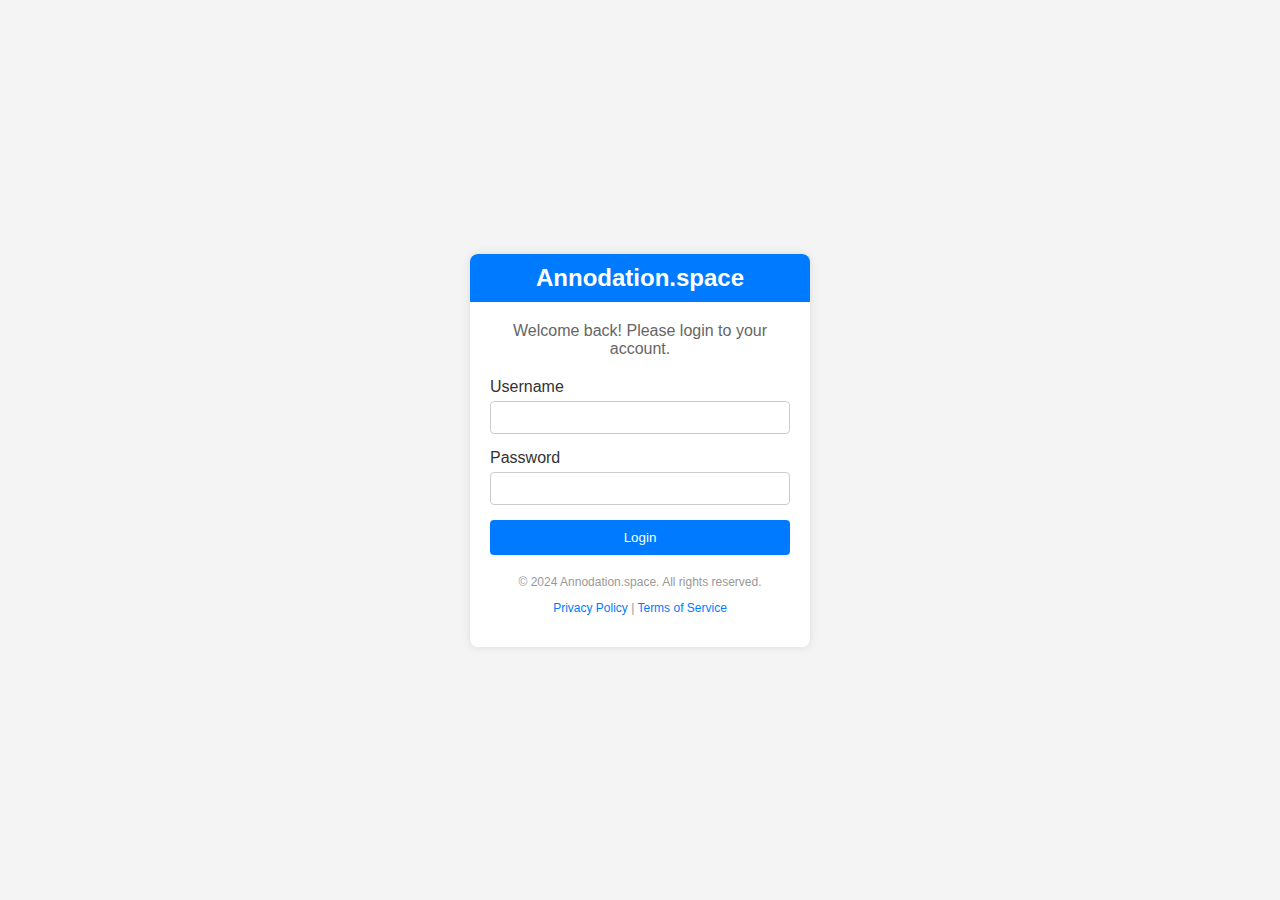
<file: index.html>
<!DOCTYPE html>
<html lang="en">
<head>
    <link rel="icon" type="image/x-icon" href="/favicon.ico">
    <meta charset="UTF-8">
    <meta name="viewport" content="width=device-width, initial-scale=1.0">
    <title>Annodation - Login</title>
    <link rel="stylesheet" href="style.css">
</head>
<body>
    <div class="container">
        <div class="title-bar">
            <h1>Annodation.space</h1>
        </div>
        <div class="info">
            <p>Welcome back! Please login to your account.</p>
        </div>
        <form>
            <div class="form-group">
                <label for="username">Username</label>
                <input type="text" id="username" name="username" required>
            </div>
            <div class="form-group">
                <label for="password">Password</label>
                <input type="password" id="password" name="password" required>
            </div>
            <div class="form-group">
                <button type="submit">Login</button>
            </div>
        </form>
        <div class="footer">
            <p>&copy; 2024 Annodation.space. All rights reserved.</p>
            <p><a href="/privacy.html">Privacy Policy</a> | <a href="terms.html">Terms of Service</a></p>
        </div>
    </div>
</body>
</html>
</file>
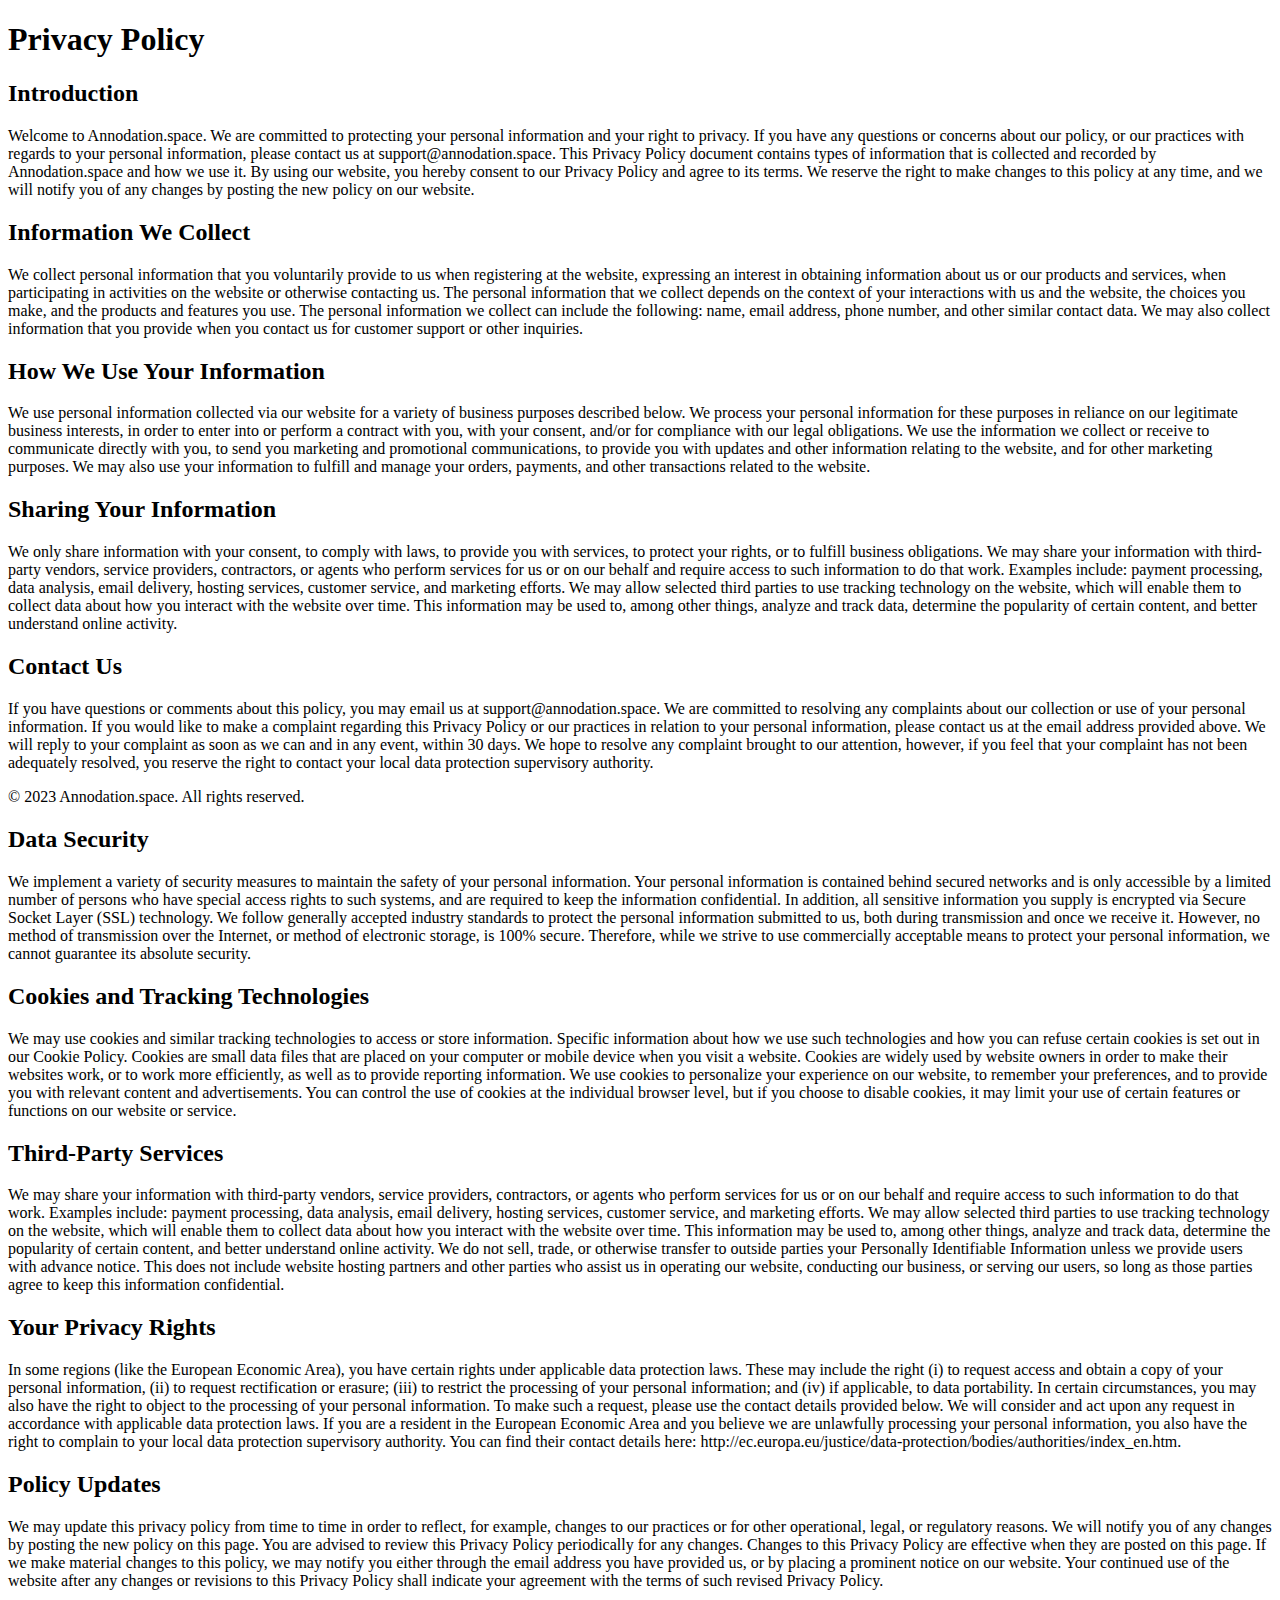
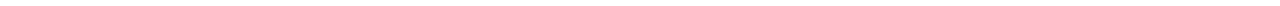
<file: privacy.html>
<!DOCTYPE html>
<html lang="en">
<head>
    <meta charset="UTF-8">
    <link rel="icon" type="image/x-icon" href="/favicon.ico">
    <meta name="viewport" content="width=device-width, initial-scale=1.0">
    <title>Privacy Policy - Annodation.space</title>
</head>
<body>
    <header>
        <h1>Privacy Policy</h1>
    </header>
    <main>
        <section>
            <h2>Introduction</h2>
            <p>Welcome to Annodation.space. We are committed to protecting your personal information and your right to privacy. If you have any questions or concerns about our policy, or our practices with regards to your personal information, please contact us at support@annodation.space. This Privacy Policy document contains types of information that is collected and recorded by Annodation.space and how we use it. By using our website, you hereby consent to our Privacy Policy and agree to its terms. We reserve the right to make changes to this policy at any time, and we will notify you of any changes by posting the new policy on our website.</p>
        </section>
        <section>
            <h2>Information We Collect</h2>
            <p>We collect personal information that you voluntarily provide to us when registering at the website, expressing an interest in obtaining information about us or our products and services, when participating in activities on the website or otherwise contacting us. The personal information that we collect depends on the context of your interactions with us and the website, the choices you make, and the products and features you use. The personal information we collect can include the following: name, email address, phone number, and other similar contact data. We may also collect information that you provide when you contact us for customer support or other inquiries.</p>
        </section>
        <section>
            <h2>How We Use Your Information</h2>
            <p>We use personal information collected via our website for a variety of business purposes described below. We process your personal information for these purposes in reliance on our legitimate business interests, in order to enter into or perform a contract with you, with your consent, and/or for compliance with our legal obligations. We use the information we collect or receive to communicate directly with you, to send you marketing and promotional communications, to provide you with updates and other information relating to the website, and for other marketing purposes. We may also use your information to fulfill and manage your orders, payments, and other transactions related to the website.</p>
        </section>
        <section>
            <h2>Sharing Your Information</h2>
            <p>We only share information with your consent, to comply with laws, to provide you with services, to protect your rights, or to fulfill business obligations. We may share your information with third-party vendors, service providers, contractors, or agents who perform services for us or on our behalf and require access to such information to do that work. Examples include: payment processing, data analysis, email delivery, hosting services, customer service, and marketing efforts. We may allow selected third parties to use tracking technology on the website, which will enable them to collect data about how you interact with the website over time. This information may be used to, among other things, analyze and track data, determine the popularity of certain content, and better understand online activity.</p>
        </section>
        <section>
            <h2>Contact Us</h2>
            <p>If you have questions or comments about this policy, you may email us at support@annodation.space. We are committed to resolving any complaints about our collection or use of your personal information. If you would like to make a complaint regarding this Privacy Policy or our practices in relation to your personal information, please contact us at the email address provided above. We will reply to your complaint as soon as we can and in any event, within 30 days. We hope to resolve any complaint brought to our attention, however, if you feel that your complaint has not been adequately resolved, you reserve the right to contact your local data protection supervisory authority.</p>
        </section>
    </main>
    <footer>
        <p>&copy; 2023 Annodation.space. All rights reserved.</p>
    </footer>
    <section>
        <h2>Data Security</h2>
        <p>We implement a variety of security measures to maintain the safety of your personal information. Your personal information is contained behind secured networks and is only accessible by a limited number of persons who have special access rights to such systems, and are required to keep the information confidential. In addition, all sensitive information you supply is encrypted via Secure Socket Layer (SSL) technology. We follow generally accepted industry standards to protect the personal information submitted to us, both during transmission and once we receive it. However, no method of transmission over the Internet, or method of electronic storage, is 100% secure. Therefore, while we strive to use commercially acceptable means to protect your personal information, we cannot guarantee its absolute security.</p>
    </section>
    <section>
        <h2>Cookies and Tracking Technologies</h2>
        <p>We may use cookies and similar tracking technologies to access or store information. Specific information about how we use such technologies and how you can refuse certain cookies is set out in our Cookie Policy. Cookies are small data files that are placed on your computer or mobile device when you visit a website. Cookies are widely used by website owners in order to make their websites work, or to work more efficiently, as well as to provide reporting information. We use cookies to personalize your experience on our website, to remember your preferences, and to provide you with relevant content and advertisements. You can control the use of cookies at the individual browser level, but if you choose to disable cookies, it may limit your use of certain features or functions on our website or service.</p>
    </section>
    <section>
        <h2>Third-Party Services</h2>
        <p>We may share your information with third-party vendors, service providers, contractors, or agents who perform services for us or on our behalf and require access to such information to do that work. Examples include: payment processing, data analysis, email delivery, hosting services, customer service, and marketing efforts. We may allow selected third parties to use tracking technology on the website, which will enable them to collect data about how you interact with the website over time. This information may be used to, among other things, analyze and track data, determine the popularity of certain content, and better understand online activity. We do not sell, trade, or otherwise transfer to outside parties your Personally Identifiable Information unless we provide users with advance notice. This does not include website hosting partners and other parties who assist us in operating our website, conducting our business, or serving our users, so long as those parties agree to keep this information confidential.</p>
    </section>
    <section>
        <h2>Your Privacy Rights</h2>
        <p>In some regions (like the European Economic Area), you have certain rights under applicable data protection laws. These may include the right (i) to request access and obtain a copy of your personal information, (ii) to request rectification or erasure; (iii) to restrict the processing of your personal information; and (iv) if applicable, to data portability. In certain circumstances, you may also have the right to object to the processing of your personal information. To make such a request, please use the contact details provided below. We will consider and act upon any request in accordance with applicable data protection laws. If you are a resident in the European Economic Area and you believe we are unlawfully processing your personal information, you also have the right to complain to your local data protection supervisory authority. You can find their contact details here: http://ec.europa.eu/justice/data-protection/bodies/authorities/index_en.htm.</p>
    </section>
    <section>
        <h2>Policy Updates</h2>
        <p>We may update this privacy policy from time to time in order to reflect, for example, changes to our practices or for other operational, legal, or regulatory reasons. We will notify you of any changes by posting the new policy on this page. You are advised to review this Privacy Policy periodically for any changes. Changes to this Privacy Policy are effective when they are posted on this page. If we make material changes to this policy, we may notify you either through the email address you have provided us, or by placing a prominent notice on our website. Your continued use of the website after any changes or revisions to this Privacy Policy shall indicate your agreement with the terms of such revised Privacy Policy.</p>
    </section>
</body>
</html>
</file>
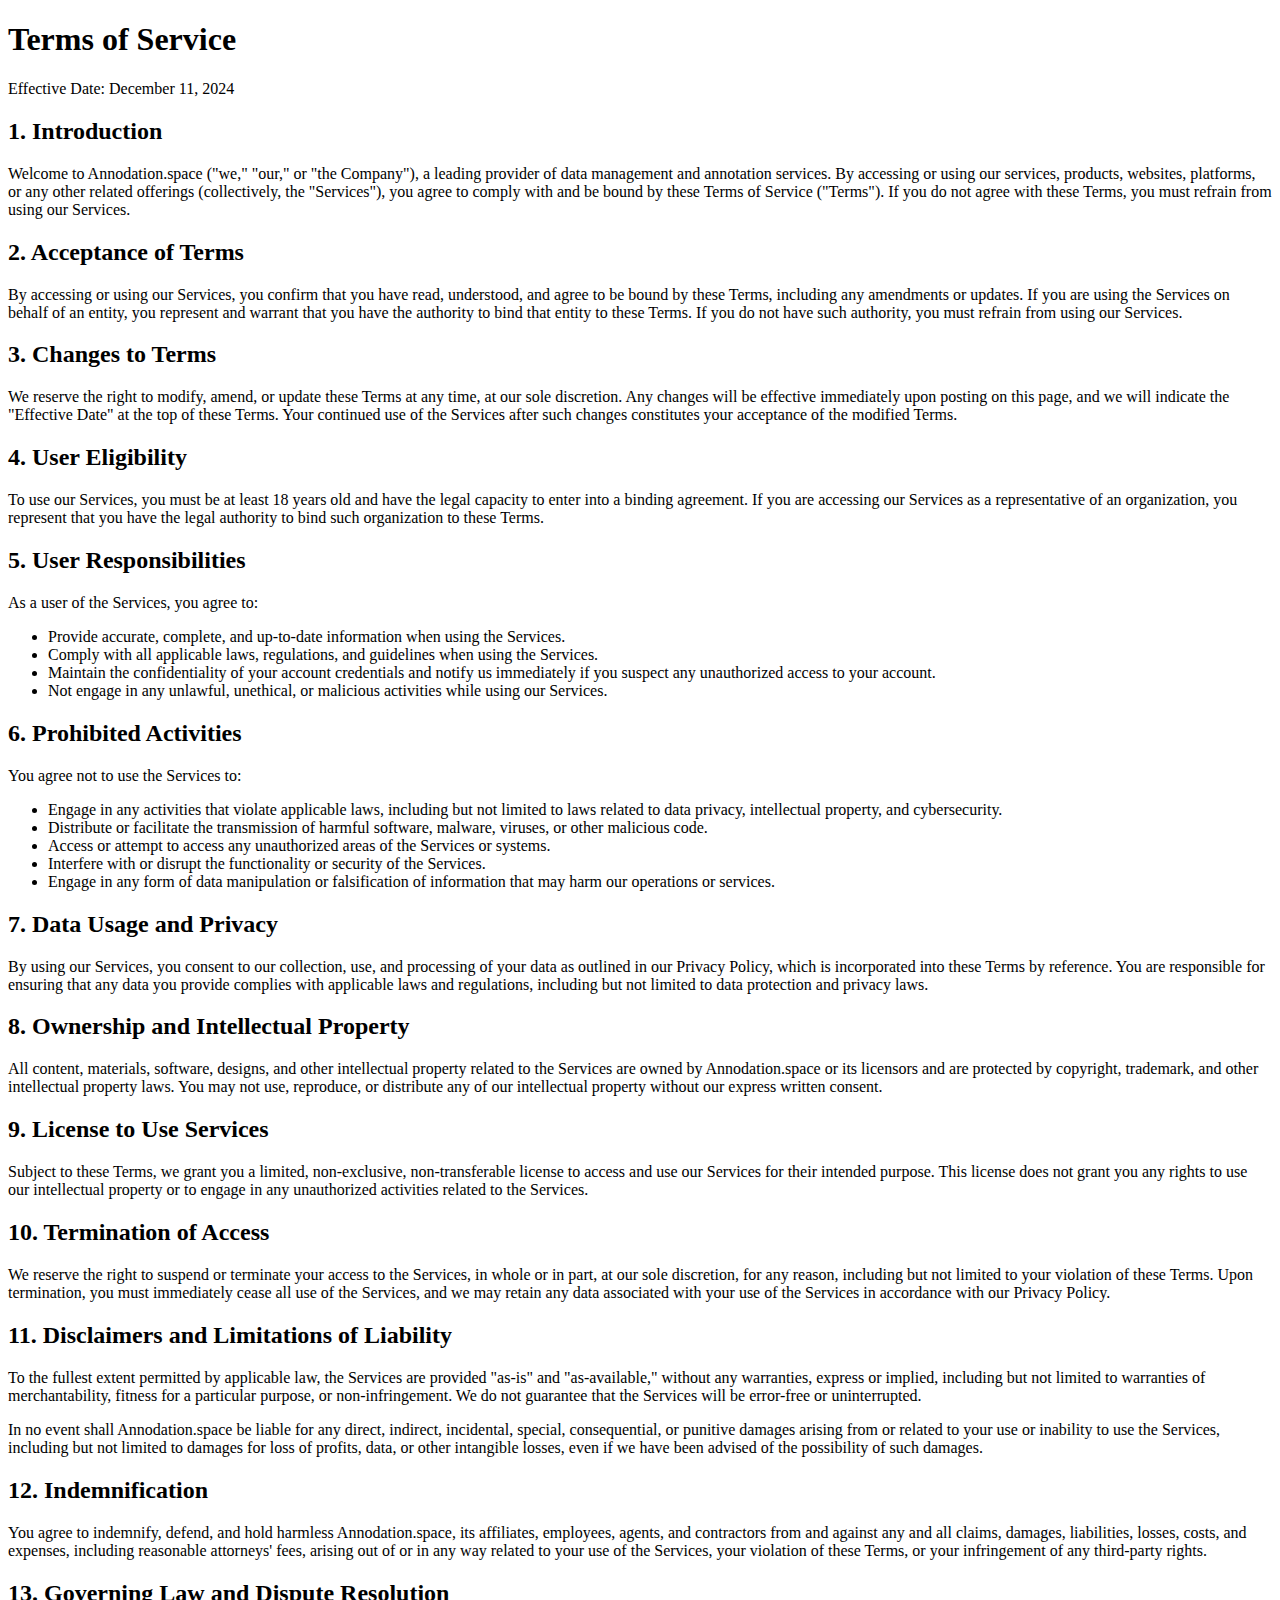
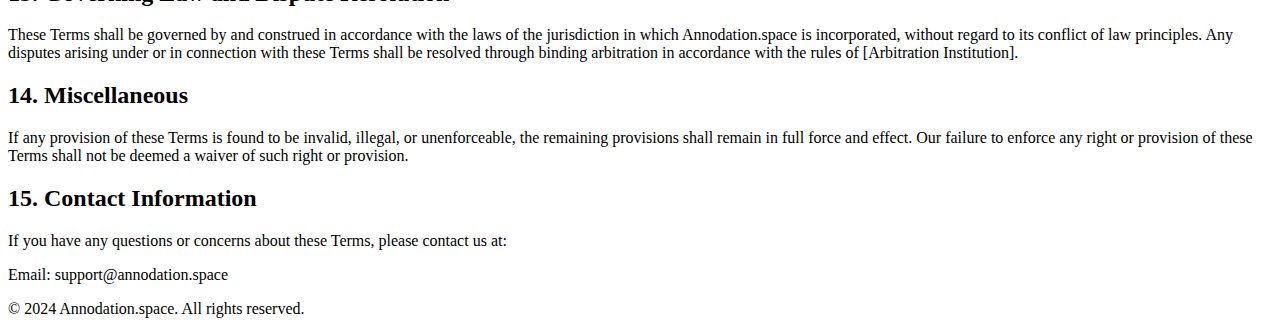
<file: terms.html>
<!DOCTYPE html>
<html lang="en">
<head>
    <meta charset="UTF-8">
    <link rel="icon" type="image/x-icon" href="/favicon.ico">
    <meta name="viewport" content="width=device-width, initial-scale=1.0">
    <meta http-equiv="X-UA-Compatible" content="ie=edge">
    <title>Terms of Service - Annodation.space</title>
</head>
<body>

<header>
    <h1>Terms of Service</h1>
    <p>Effective Date: December 11, 2024</p>
</header>

<div class="container">
    <h2>1. Introduction</h2>
    <p>Welcome to Annodation.space ("we," "our," or "the Company"), a leading provider of data management and annotation services. By accessing or using our services, products, websites, platforms, or any other related offerings (collectively, the "Services"), you agree to comply with and be bound by these Terms of Service ("Terms"). If you do not agree with these Terms, you must refrain from using our Services.</p>

    <h2>2. Acceptance of Terms</h2>
    <p>By accessing or using our Services, you confirm that you have read, understood, and agree to be bound by these Terms, including any amendments or updates. If you are using the Services on behalf of an entity, you represent and warrant that you have the authority to bind that entity to these Terms. If you do not have such authority, you must refrain from using our Services.</p>

    <h2>3. Changes to Terms</h2>
    <p>We reserve the right to modify, amend, or update these Terms at any time, at our sole discretion. Any changes will be effective immediately upon posting on this page, and we will indicate the "Effective Date" at the top of these Terms. Your continued use of the Services after such changes constitutes your acceptance of the modified Terms.</p>

    <h2>4. User Eligibility</h2>
    <p>To use our Services, you must be at least 18 years old and have the legal capacity to enter into a binding agreement. If you are accessing our Services as a representative of an organization, you represent that you have the legal authority to bind such organization to these Terms.</p>

    <h2>5. User Responsibilities</h2>
    <p>As a user of the Services, you agree to:</p>
    <ul>
        <li>Provide accurate, complete, and up-to-date information when using the Services.</li>
        <li>Comply with all applicable laws, regulations, and guidelines when using the Services.</li>
        <li>Maintain the confidentiality of your account credentials and notify us immediately if you suspect any unauthorized access to your account.</li>
        <li>Not engage in any unlawful, unethical, or malicious activities while using our Services.</li>
    </ul>

    <h2>6. Prohibited Activities</h2>
    <p>You agree not to use the Services to:</p>
    <ul>
        <li>Engage in any activities that violate applicable laws, including but not limited to laws related to data privacy, intellectual property, and cybersecurity.</li>
        <li>Distribute or facilitate the transmission of harmful software, malware, viruses, or other malicious code.</li>
        <li>Access or attempt to access any unauthorized areas of the Services or systems.</li>
        <li>Interfere with or disrupt the functionality or security of the Services.</li>
        <li>Engage in any form of data manipulation or falsification of information that may harm our operations or services.</li>
    </ul>

    <h2>7. Data Usage and Privacy</h2>
    <p>By using our Services, you consent to our collection, use, and processing of your data as outlined in our Privacy Policy, which is incorporated into these Terms by reference. You are responsible for ensuring that any data you provide complies with applicable laws and regulations, including but not limited to data protection and privacy laws.</p>

    <h2>8. Ownership and Intellectual Property</h2>
    <p>All content, materials, software, designs, and other intellectual property related to the Services are owned by Annodation.space or its licensors and are protected by copyright, trademark, and other intellectual property laws. You may not use, reproduce, or distribute any of our intellectual property without our express written consent.</p>

    <h2>9. License to Use Services</h2>
    <p>Subject to these Terms, we grant you a limited, non-exclusive, non-transferable license to access and use our Services for their intended purpose. This license does not grant you any rights to use our intellectual property or to engage in any unauthorized activities related to the Services.</p>

    <h2>10. Termination of Access</h2>
    <p>We reserve the right to suspend or terminate your access to the Services, in whole or in part, at our sole discretion, for any reason, including but not limited to your violation of these Terms. Upon termination, you must immediately cease all use of the Services, and we may retain any data associated with your use of the Services in accordance with our Privacy Policy.</p>

    <h2>11. Disclaimers and Limitations of Liability</h2>
    <p>To the fullest extent permitted by applicable law, the Services are provided "as-is" and "as-available," without any warranties, express or implied, including but not limited to warranties of merchantability, fitness for a particular purpose, or non-infringement. We do not guarantee that the Services will be error-free or uninterrupted.</p>
    <p>In no event shall Annodation.space be liable for any direct, indirect, incidental, special, consequential, or punitive damages arising from or related to your use or inability to use the Services, including but not limited to damages for loss of profits, data, or other intangible losses, even if we have been advised of the possibility of such damages.</p>

    <h2>12. Indemnification</h2>
    <p>You agree to indemnify, defend, and hold harmless Annodation.space, its affiliates, employees, agents, and contractors from and against any and all claims, damages, liabilities, losses, costs, and expenses, including reasonable attorneys' fees, arising out of or in any way related to your use of the Services, your violation of these Terms, or your infringement of any third-party rights.</p>

    <h2>13. Governing Law and Dispute Resolution</h2>
    <p>These Terms shall be governed by and construed in accordance with the laws of the jurisdiction in which Annodation.space is incorporated, without regard to its conflict of law principles. Any disputes arising under or in connection with these Terms shall be resolved through binding arbitration in accordance with the rules of [Arbitration Institution].</p>

    <h2>14. Miscellaneous</h2>
    <p>If any provision of these Terms is found to be invalid, illegal, or unenforceable, the remaining provisions shall remain in full force and effect. Our failure to enforce any right or provision of these Terms shall not be deemed a waiver of such right or provision.</p>

    <h2>15. Contact Information</h2>
    <p>If you have any questions or concerns about these Terms, please contact us at:</p>
    <p>Email: support@annodation.space</p>

</div>

<footer>
    <p>&copy; 2024 Annodation.space. All rights reserved.</p>
</footer>

</body>
</html>
</file>
<file: style.css>
body {
    font-family: Arial, sans-serif;
    background-color: #f4f4f4;
    margin: 0;
    padding: 0;
    display: flex;
    justify-content: center;
    align-items: center;
    height: 100vh;
}
.container {
    background-color: #fff;
    padding: 20px;
    box-shadow: 0 0 10px rgba(0, 0, 0, 0.1);
    border-radius: 8px;
    width: 300px;
    text-align: center;
}
.title-bar {
    background-color: #007BFF;
    color: #fff;
    padding: 10px;
    border-radius: 8px 8px 0 0;
    margin: -20px -20px 20px -20px;
}
.title-bar h1 {
    margin: 0;
    font-size: 24px;
}
.info {
    margin-bottom: 20px;
}
.info p {
    margin: 0;
    color: #666;
}
.form-group {
    margin-bottom: 15px;
    text-align: left;
}
.form-group label {
    display: block;
    margin-bottom: 5px;
    color: #333;
}
.form-group input {
    width: 100%;
    padding: 8px;
    box-sizing: border-box;
    border: 1px solid #ccc;
    border-radius: 4px;
}
.form-group button {
    width: 100%;
    padding: 10px;
    background-color: #007BFF;
    color: #fff;
    border: none;
    border-radius: 4px;
    cursor: pointer;
}
.form-group button:hover {
    background-color: #0056b3;
}
.footer {
    margin-top: 20px;
    font-size: 12px;
    color: #999;
}
.footer a {
    color: #007BFF;
    text-decoration: none;
}
.footer a:hover {
    text-decoration: underline;
}
</file>
